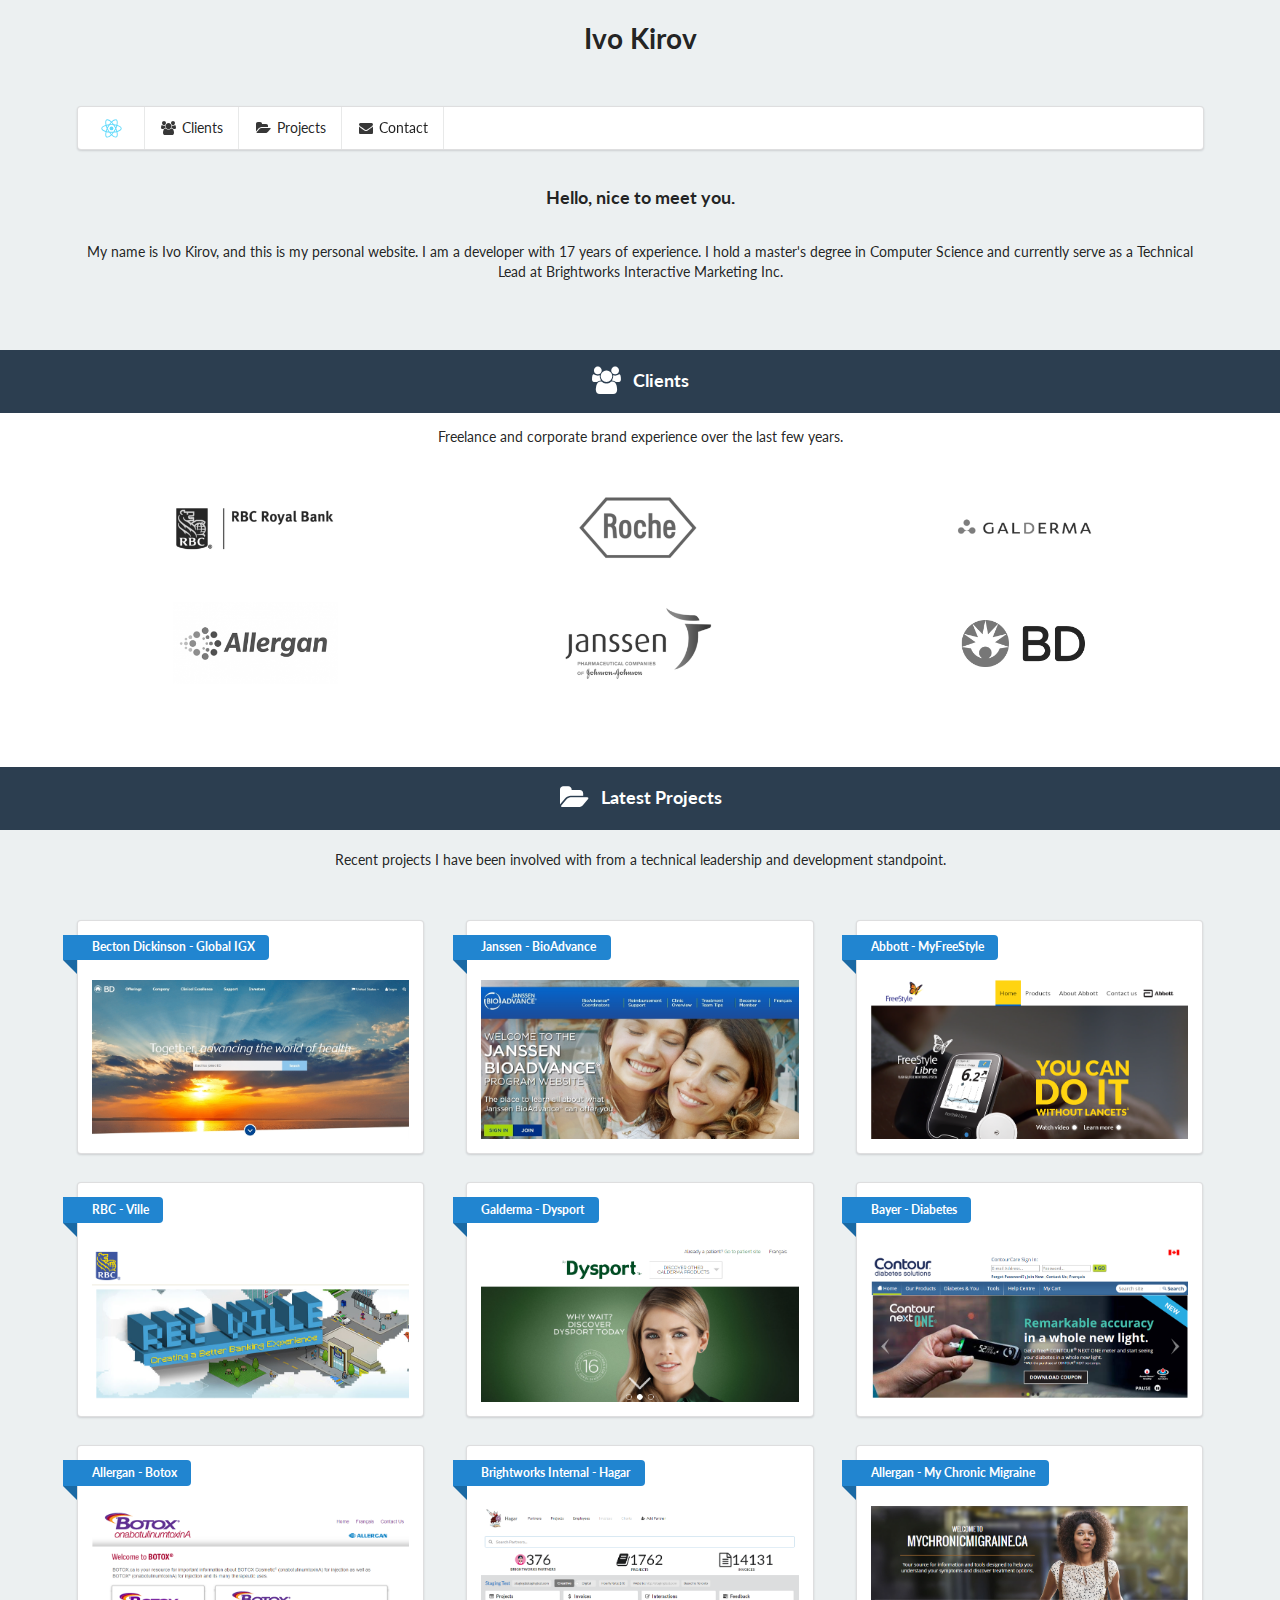
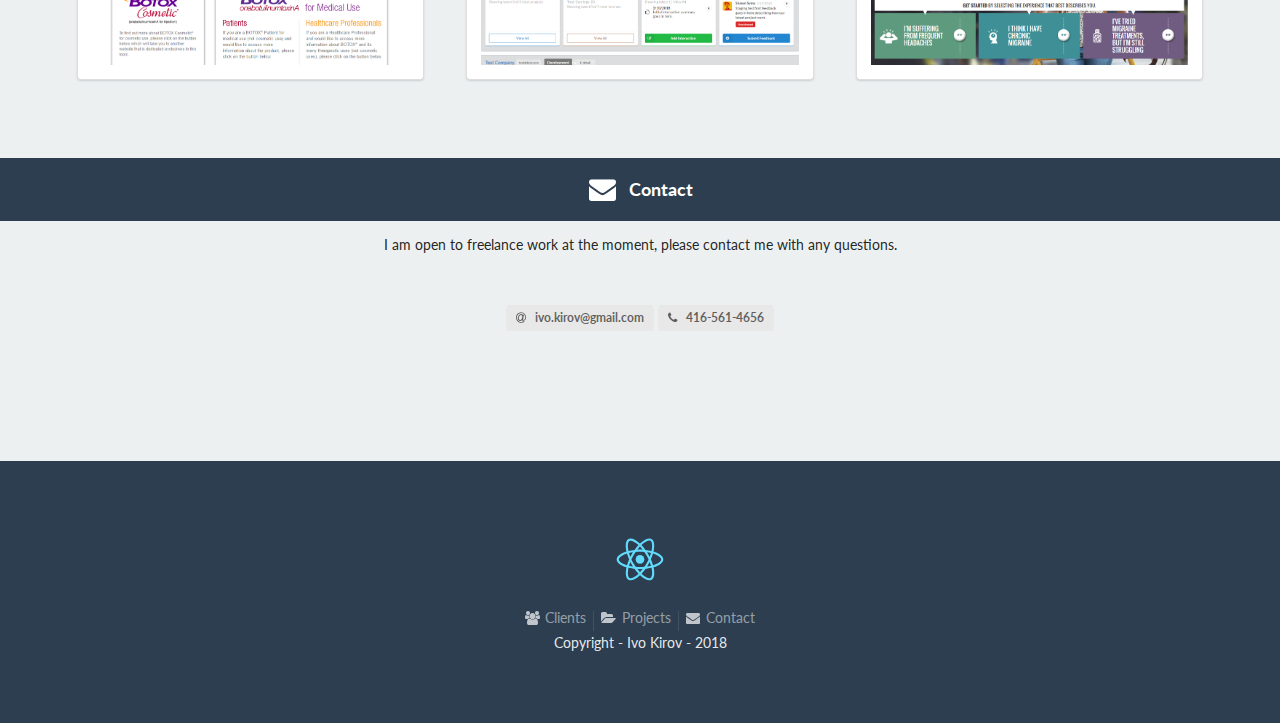
<file: index.html>
<!DOCTYPE html><html lang="en"><head><meta charset="utf-8"><meta name="viewport" content="width=device-width,initial-scale=1,shrink-to-fit=no"><meta name="theme-color" content="#000000"><link rel="manifest" href="/manifest.json"><link rel="shortcut icon" href="/favicon.ico"><title>Ivo Kirov</title><link href="/static/css/main.2ed0a4b6.css" rel="stylesheet"></head><body><noscript>You need to enable JavaScript to run this app.</noscript><div id="root"></div><script type="text/javascript" src="/static/js/main.7c7d31d7.js"></script></body></html>
</file>
